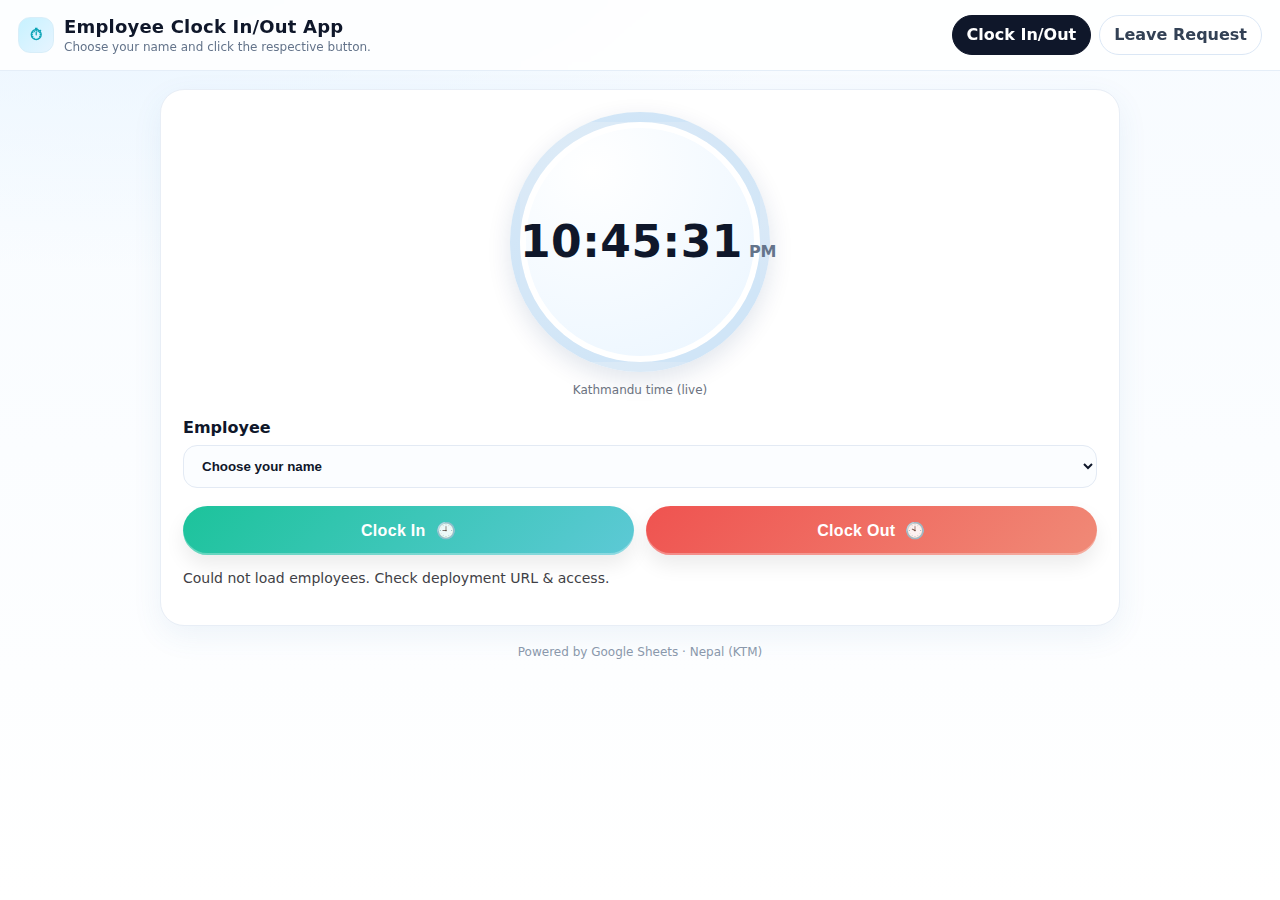
<file: index.html>
<!doctype html>
<html lang="en">
  <head>
    <meta charset="utf-8" />
    <meta name="viewport" content="width=device-width, initial-scale=1, viewport-fit=cover" />
    <title>Employee Clock In/Out App</title>
    <link rel="stylesheet" href="/style.css" />
  </head>
  <body>
    <!-- Header -->
    <header class="header">
      <div class="brand">
        <div class="logo">⏱</div>
        <div class="brand-text">
          <h1>Employee Clock In/Out App</h1>
          <p class="subtitle">Choose your name and click the respective button.</p>
        </div>
      </div>

      <!-- NEW module buttons -->
      <nav class="modules">
        <a class="chip chip-active" href="/">Clock In/Out</a>
        <a class="chip" href="/leave-request">Leave Request</a>
      </nav>
    </header>

    <!-- Main card (unchanged content below this line) -->
    <main class="card">
      <!-- Live clock area -->
      <section class="dial-wrap">
        <div class="dial">
          <div class="dial-inner">
            <span id="live-time" class="dial-time">--:--:--</span>
            <span id="ampm" class="ampm"></span>
          </div>
        </div>
        <div class="hint">Kathmandu time (live)</div>
      </section>

      <!-- Employee dropdown -->
      <label class="label" for="employee">Employee</label>
      <select id="employee" class="select">
        <option value="" selected disabled>Choose your name</option>
      </select>

      <!-- Buttons -->
      <div class="btns">
        <button id="btn-in"  class="btn btn-in">
          <span>Clock In</span>
          <span class="btn-ico">🕘</span>
        </button>
        <button id="btn-out" class="btn btn-out">
          <span>Clock Out</span>
          <span class="btn-ico">🕙</span>
        </button>
      </div>

      <p id="status" class="status"></p>
    </main>

    <footer class="footnote">Powered by Google Sheets · Nepal (KTM)</footer>
    <script src="/script.js"></script>
  </body>
</html>
</file>
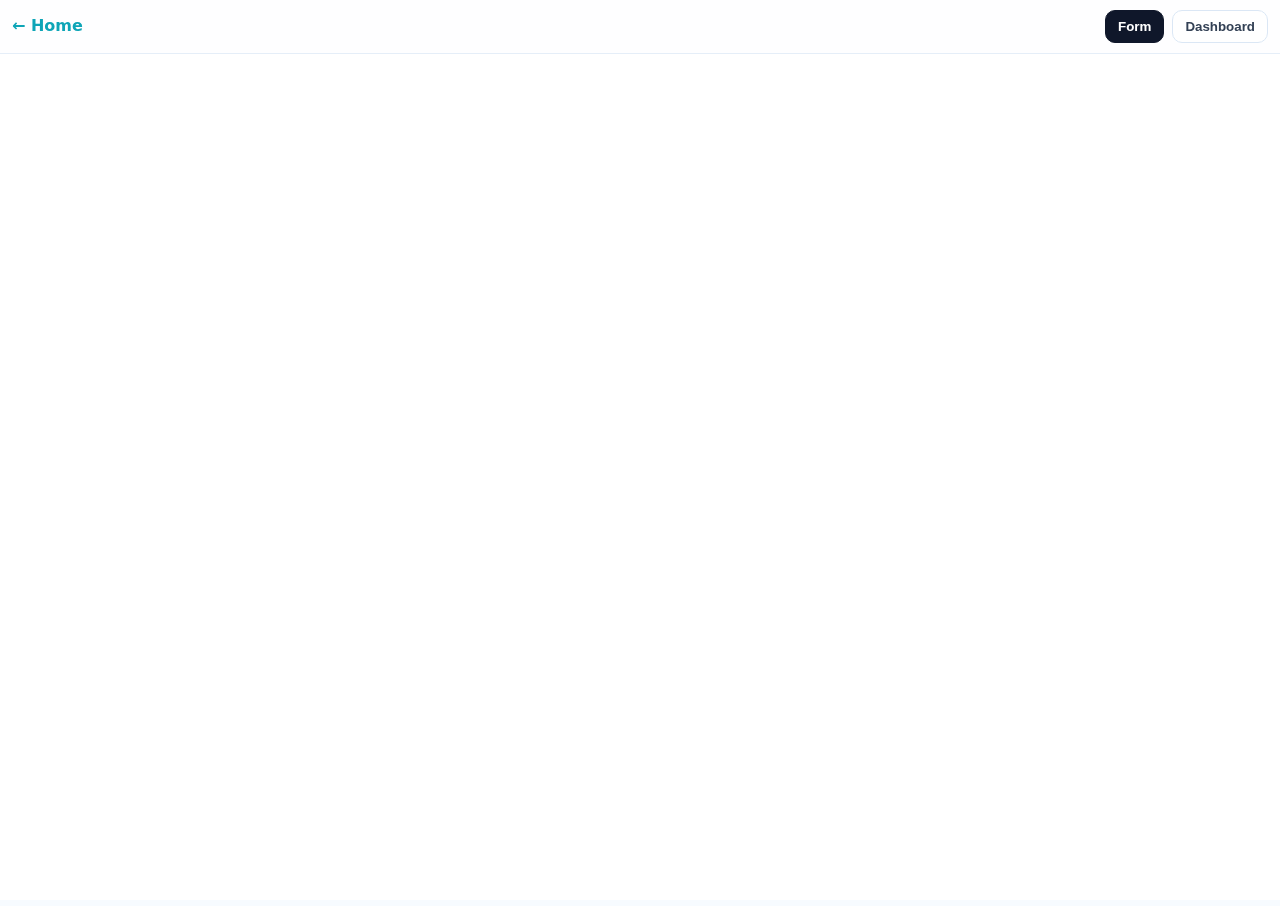
<file: leave-request/index.html>
<!doctype html>
<html lang="en">
  <head>
    <meta charset="utf-8" />
    <meta name="viewport" content="width=device-width, initial-scale=1" />
    <title>Leave Request</title>
    <link rel="stylesheet" href="./style.css" />
  </head>
  <body>
    <header class="bar">
      <a class="back" href="/">← Home</a>
      <nav class="tabs">
        <button id="tab-form" class="tab active">Form</button>
        <button id="tab-dash" class="tab">Dashboard</button>
      </nav>
    </header>

    <main class="frame-wrap">
      <iframe id="gsFrame" class="frame" title="Leave Request"></iframe>
    </main>

    <script>
      // 1) PASTE your Apps Script Web App URL (must end with /exec)
      const APPS_SCRIPT_URL = "https://script.google.com/macros/s/PASTE_YOUR_EXEC_URL/exec";

      const $frame = document.getElementById("gsFrame");
      const $form  = document.getElementById("tab-form");
      const $dash  = document.getElementById("tab-dash");

      function setActive(btn){
        document.querySelectorAll(".tab").forEach(b=>b.classList.remove("active"));
        btn.classList.add("active");
      }
      function load(view){
        $frame.src = view === "dashboard"
          ? `${APPS_SCRIPT_URL}?view=dashboard`
          : APPS_SCRIPT_URL;
      }

      // default view
      load("form");
      $form.addEventListener("click", ()=>{ setActive($form); load("form"); });
      $dash.addEventListener("click", ()=>{ setActive($dash); load("dashboard"); });
    </script>
  </body>
</html>
</file>
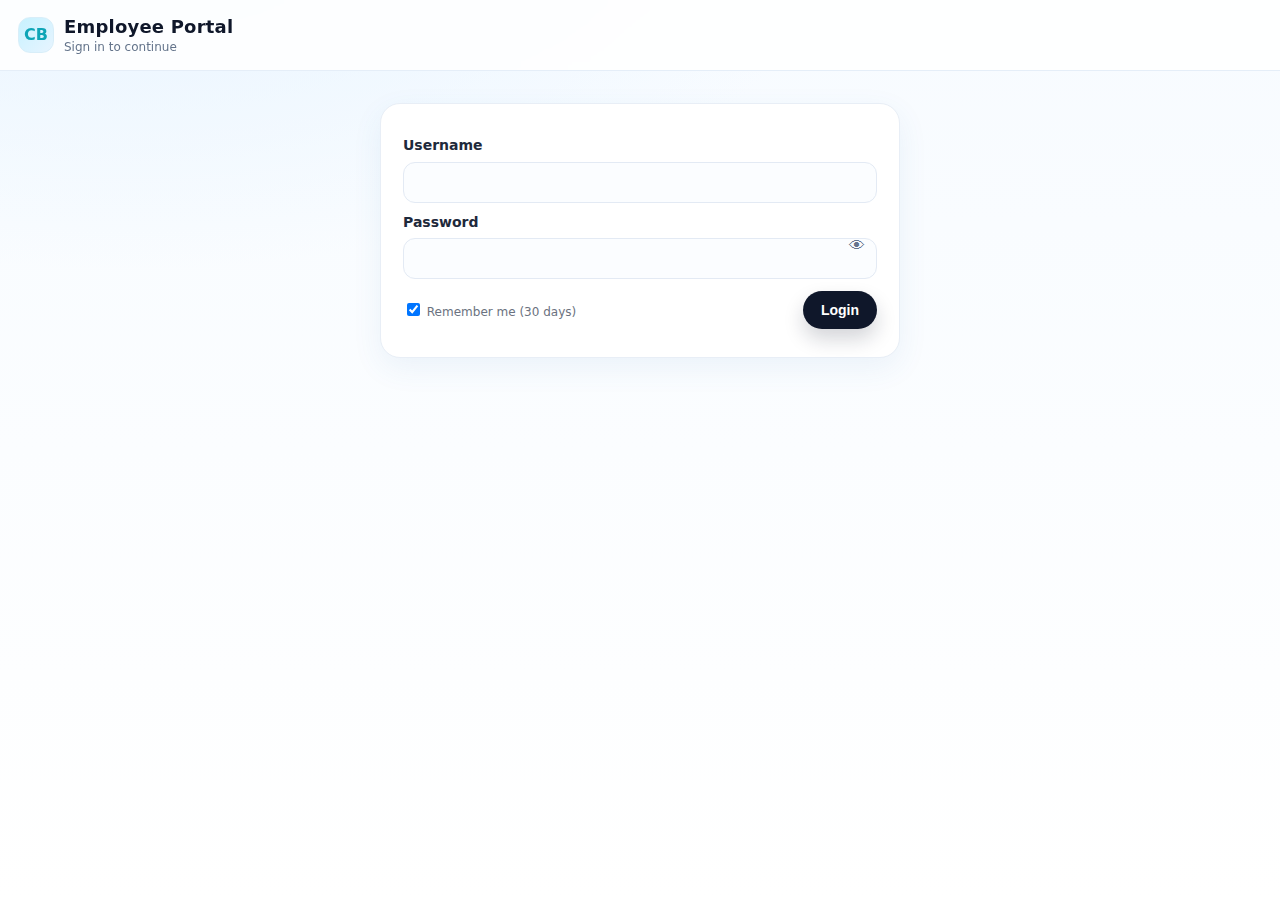
<file: login/index.html>
<!doctype html>
<html lang="en">
<head>
  <meta charset="utf-8" />
  <meta name="viewport" content="width=device-width, initial-scale=1" />
  <title>Employee Login · Chinabazar</title>
  <link rel="stylesheet" href="/style.css" />
  <style>
    .login-shell{
      max-width: 960px;
      margin: 32px auto 40px;
      padding: 0 16px;
    }
    .login-card{
      max-width: 520px;
      margin: 28px auto 0;
      background:#fff;
      border:1px solid var(--border);
      border-radius:20px;
      padding:22px 22px 20px;
      box-shadow:0 10px 30px rgba(45,110,173,.08);
    }
    .row{display:grid;gap:6px;margin:10px 0}
    .row label{font-size:14px;font-weight:700;color:#1e293b}
    .input{
      width:100%;
      padding:12px 14px;
      border-radius:12px;
      border:1px solid #e3eaf4;
      background:#fbfdff;
      font-weight:600;
      outline:none;
    }
    .input:focus{
      border-color:#bfdbfe;
      box-shadow:0 0 0 3px rgba(59,130,246,.18);
    }
    .rel{position:relative}
    .toggle{
      position:absolute;
      right:12px;
      top:50%;
      transform:translateY(-50%);
      cursor:pointer;
      color:#64748b;
      font-size:16px;
    }
    .actions{
      display:flex;
      align-items:center;
      justify-content:space-between;
      gap:10px;
      margin-top:12px;
      flex-wrap:wrap;
    }
    .btn-primary{
      padding:11px 18px;
      border:0;
      border-radius:999px;
      background:#0f172a;
      color:#fff;
      font-weight:900;
      font-size:14px;
      cursor:pointer;
      box-shadow:0 10px 20px rgba(15,23,42,.18);
    }
    .btn-primary:active{
      transform:translateY(1px);
      box-shadow:0 6px 14px rgba(15,23,42,.25);
    }
    .muted{color:#6b7280;font-size:12px}
    #err{margin-top:8px;color:#b91c1c}
  </style>
</head>
<body>
  <!-- Shared header -->
  <header class="header">
    <div class="brand">
      <div class="logo">CB</div>
      <div class="brand-text">
        <h1>Employee Portal</h1>
        <p class="subtitle">Sign in to continue</p>
      </div>
    </div>
  </header>

  <main class="login-shell">
    <section class="login-card">
      <div class="row">
        <label for="u">Username</label>
        <input id="u" class="input" autocomplete="username" />
      </div>

      <div class="row rel">
        <label for="p">Password</label>
        <input id="p" class="input" type="password" autocomplete="current-password" />
        <span id="sh" class="toggle" title="Show / hide password">👁</span>
      </div>

      <div class="actions">
        <label class="muted">
          <input id="rm" type="checkbox" checked />
          Remember me (30 days)
        </label>
        <button id="loginBtn" class="btn-primary" type="button">Login</button>
      </div>

      <div id="err" class="muted"></div>
    </section>
  </main>

  <script src="/script_login.js"></script>
</body>
</html>
</file>
<file: style.css>
:root {
  --bg-grad-1: #e7f4ff;
  --bg-grad-2: #ffffff;
  --text: #0f172a;
  --muted: #94a3b8;
  --border: #e8eef6;
  --border-strong: #dbe7f5;
  --ring: #2aa2db;
  --green: #10b981;
  --red: #ef4444;
}

/* Base */
* { box-sizing: border-box; }
html, body {
  margin: 0;
  font: 16px/1.4 ui-sans-serif, system-ui, -apple-system, Segoe UI, Roboto, Helvetica, Arial;
  color: var(--text);
  background:
    radial-gradient(1200px 600px at 10% -10%, var(--bg-grad-1) 0%, rgba(231,244,255,0) 60%),
    linear-gradient(180deg, #f7fbff 0%, var(--bg-grad-2) 100%);
  min-height: 100vh;
}

/* Header + brand */
.header {
  position: sticky; top: 0; z-index: 10;
  background: rgba(255,255,255,0.85);
  backdrop-filter: blur(8px);
  border-bottom: 1px solid #e5eef8;
  padding: 14px 18px;
  display: flex; align-items: center; justify-content: space-between;
}
.brand { display: flex; align-items: center; gap: 10px; }
.logo {
  width: 36px; height: 36px; border-radius: 12px;
  display: grid; place-items: center; color: #0ea5b7; font-weight: 800;
  background: linear-gradient(135deg, #c7f2ff, #e7f4ff); border: 1px solid #d8eef9;
}
.brand-text h1 { margin: 0; font-size: 18px; font-weight: 800; letter-spacing: .2px; }
.subtitle { margin: 0; color: #64748b; font-size: 12px; }

/* NEW: module pills */
.modules { display: flex; gap: 8px; }
.chip {
  display: inline-flex; align-items: center; justify-content: center;
  padding: 8px 14px; border-radius: 999px; text-decoration: none;
  border: 1px solid var(--border-strong); color: #334155; background: #fff; font-weight: 800;
  transition: background .15s, color .15s, border-color .15s, box-shadow .15s;
}
.chip:hover { border-color: #bfd7f3; box-shadow: 0 2px 8px rgba(15,23,42,.06); }
.chip-active { background: var(--text); color: #fff; border-color: var(--text); }

/* Card shell (shared width) */
.card {
  max-width: 960px;       /* <-- unified width for both pages */
  margin: 18px auto;
  background: #ffffff;
  border: 1px solid var(--border);
  border-radius: 24px;
  padding: 22px;
  box-shadow: 0 10px 30px rgba(45,110,173,.08);
}

/* Dial (clock) */
.dial-wrap { display:flex; flex-direction:column; align-items:center; gap:10px; margin-bottom: 18px; }
.dial {
  width: 260px; height: 260px; border-radius: 999px;
  background: radial-gradient(120% 120% at 30% 20%, #ffffff 0%, #eef7ff 70%);
  display: grid; place-items: center;
  border: 10px solid rgba(42,130,200,.15);
  box-shadow: inset 0 0 0 6px #ffffff, 0 8px 24px rgba(11, 45, 97, .12);
}
.dial-inner { display:flex; align-items:baseline; gap:6px; }
.dial-time { font-size: 44px; font-weight: 900; letter-spacing: .5px; }
.ampm { font-size: 16px; color:#64748b; font-weight: 700; }
.hint { font-size: 12px; color:#6b7280; }

/* Form controls */
.label { display:block; font-weight:700; margin:12px 0 6px; }
.select {
  width: 100%; padding: 12px 14px; border-radius: 14px;
  border: 1px solid #e3eaf4; outline: none; background: #fbfdff;
  font-weight: 600; color: var(--text);
}
.select:focus { box-shadow: 0 0 0 4px rgba(2,132,199,.15); }

/* Buttons */
.btns { display: grid; gap: 12px; margin-top: 18px; }
@media (min-width:560px){ .btns { grid-template-columns: 1fr 1fr; } }
.btn {
  width: 100%; padding: 15px 18px; border-radius: 999px; border: 0; cursor: pointer;
  color:#ffffff; font-weight: 900; font-size: 16px; letter-spacing: .3px;
  display:flex; align-items: center; justify-content: center; gap: 10px;
  box-shadow: 0 10px 20px rgba(0,0,0,.08), inset 0 -2px 0 rgba(255,255,255,.3);
}
.btn-ico { opacity: .9; }
.btn:disabled { opacity:.6; cursor:not-allowed; }
.btn-in  { background: linear-gradient(135deg, #1cc39b, #5dc9d6); }
.btn-out { background: linear-gradient(135deg, #ef5350, #f08a77); }

/* Misc */
.status { margin-top: 14px; color:#3f3f46; font-size: 14px; min-height: 1.2em; }
.footnote { text-align:center; color:#8a98ab; font-size:12px; margin: 12px 0 28px; }

/* Layout tweaks for header right side */
.header-right {
  display: flex;
  align-items: center;
  gap: 10px;
}

/* Signed-in row */
.signed-row {
  margin-top: 6px;
  margin-bottom: 4px;
  padding: 10px 12px;
  border-radius: 14px;
  background: #f8fafc;
  border: 1px dashed var(--border-strong);
  display: flex;
  align-items: center;
  justify-content: space-between;
  gap: 10px;
}

.signed-name {
  font-weight: 700;
  color: var(--text);
}

.link-leave {
  font-size: 13px;
  font-weight: 700;
  color: #0284c7;
  text-decoration: none;
  white-space: nowrap;
}
.link-leave:hover {
  text-decoration: underline;
}

/* Logout button in header */
.logout-btn {
  border: 0;
  border-radius: 999px;
  padding: 8px 14px;
  font-size: 12px;
  font-weight: 700;
  background: #0f172a;
  color: #ffffff;
  cursor: pointer;
}
.logout-btn:hover {
  background: #111827;
}

/* Error box for script_clock.js */
#errorBox {
  display: none;             /* script will toggle this */
  margin-top: 10px;
  padding: 8px 10px;
  border-radius: 12px;
  font-size: 13px;
  color: #b91c1c;
  background: #fef2f2;
  border: 1px solid #fecaca;
}
</file>
<file: leave-request/style.css>
*{box-sizing:border-box}
html,body{margin:0;height:100%;font:16px/1.4 ui-sans-serif,system-ui,-apple-system,Segoe UI,Roboto}
body{background:#f7fbff;color:#0f172a}
.bar{position:sticky;top:0;z-index:10;background:#ffffffcc;backdrop-filter:blur(8px);
     border-bottom:1px solid #e5eef8;padding:10px 12px;display:flex;align-items:center;gap:12px}
.back{color:#0ea5b7;text-decoration:none;font-weight:700}
.tabs{margin-left:auto;display:flex;gap:8px}
.tab{border:1px solid #dbe7f5;background:#fff;color:#334155;padding:8px 12px;border-radius:10px;font-weight:700;cursor:pointer}
.tab.active{background:#0f172a;color:#fff;border-color:#0f172a}
.frame-wrap{height:calc(100vh - 54px)}
.frame{width:100%;height:100%;border:0;background:#fff}
</file>
